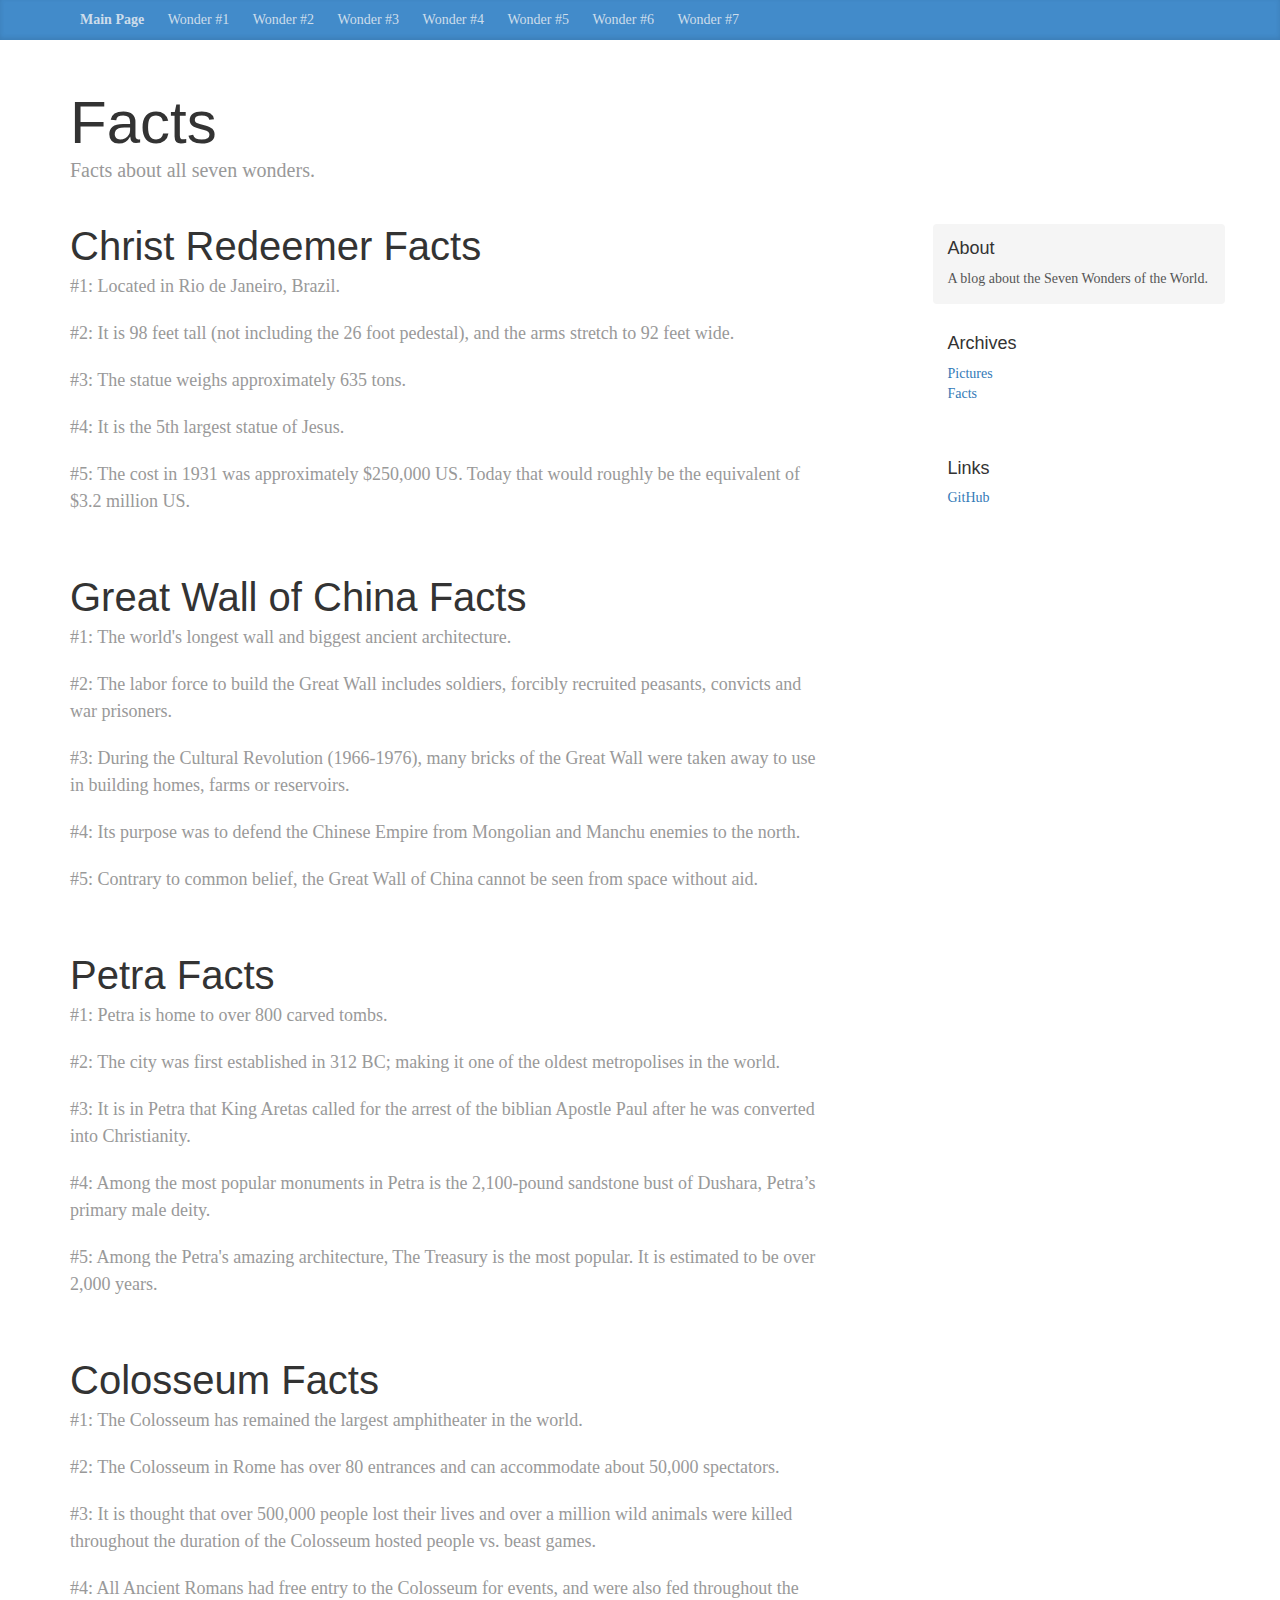
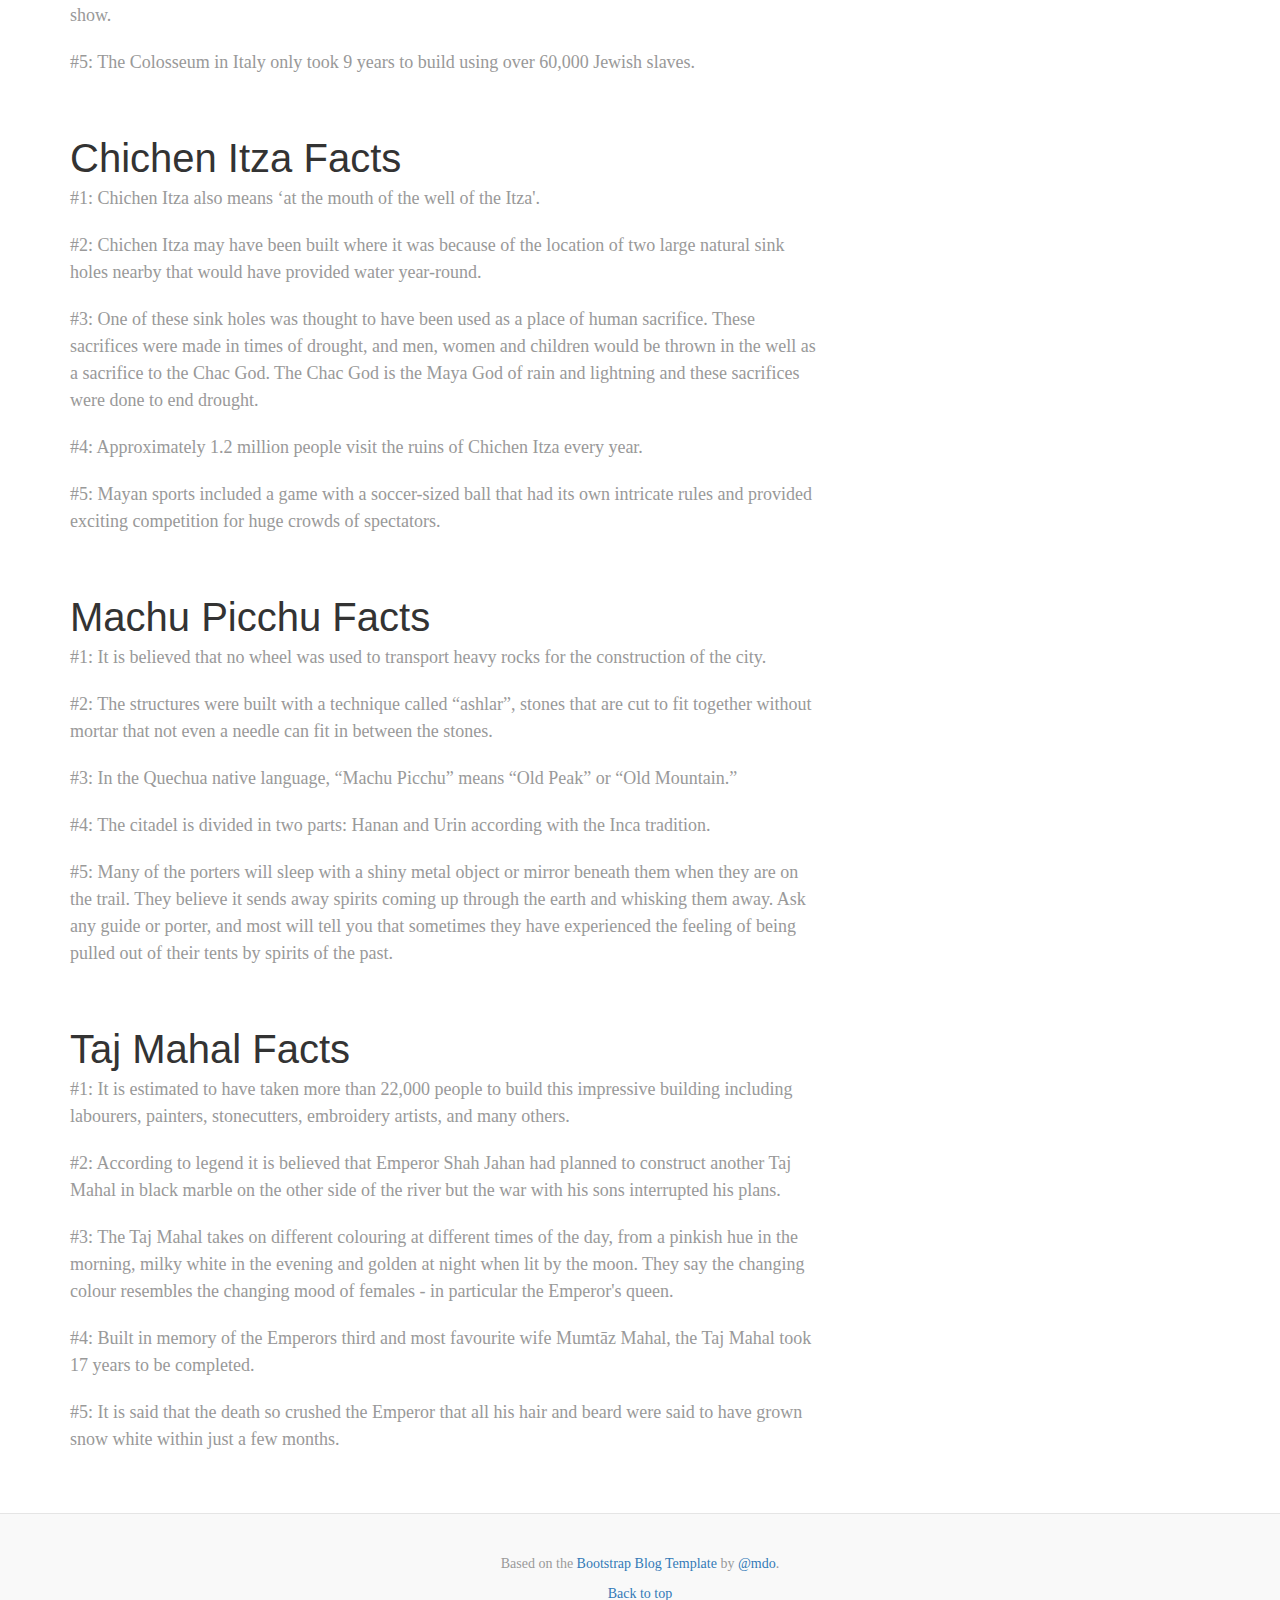
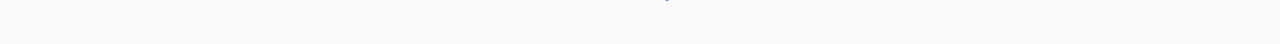
<file: facts.html>
<!doctype html>
<html lang="en">
  <head>
    <meta charset="UTF-8">
    <title>Blog</title>
    <link rel="stylesheet" type="text/css" href="https://maxcdn.bootstrapcdn.com/bootstrap/3.3.1/css/bootstrap.min.css">
    <link rel="stylesheet" type="text/css" href="index.css">
  </head>
  <body>

    <div class="blog-masthead">
      <div class="container">
        <nav class="blog-nav">
          <a class="blog-nav-item" href="index.html" id="main"><strong>Main Page</strong></a>
          <a class="blog-nav-item" href="wonderOne.html" id="wonderOne">Wonder #1</a>
          <a class="blog-nav-item" href="wonderTwo.html" id="wonderTwo">Wonder #2</a>
          <a class="blog-nav-item" href="wonderThree.html" id="wonderThree">Wonder #3</a>
          <a class="blog-nav-item" href="wonderFour.html" id="wonderFour">Wonder #4</a>
          <a class="blog-nav-item" href="wonderFive.html" id="wonderFive">Wonder #5</a>
          <a class="blog-nav-item" href="wonderSix.html" id="wonderSix">Wonder #6</a>
          <a class="blog-nav-item" href="wonderSeven.html" id="wonderSeven">Wonder #7</a>
        </nav>
      </div>
    </div>

    <div class="container">

      <div class="blog-header">
        <h1 class="blog-title">Facts</h1>
        <p class="lead blog-description">Facts about all seven wonders.</p>
      </div>

      <div class="row">

        <div class="col-sm-8 blog-main">
          <div class="blog-post">
            <h2 class="blog-post-title">Christ Redeemer Facts</h2>
            <p class="blog-post-meta">#1: Located in Rio de Janeiro, Brazil.</p>
            <p class="blog-post-meta">#2: It is 98 feet tall (not including the 26 foot pedestal), and the arms stretch to 92 feet wide.</p>
            <p class="blog-post-meta">#3: The statue weighs approximately 635 tons. </p>
            <p class="blog-post-meta">#4: It is the 5th largest statue of Jesus.</p>
            <p class="blog-post-meta">#5: The cost in 1931 was approximately $250,000 US. Today that would roughly be the equivalent of $3.2 million US.</p>
          </div>
          <div class="line-separator"></div>
          <div class="blog-post">
            <h2 class="blog-post-title">Great Wall of China Facts</h2>
            <p class="blog-post-meta">#1: The world's longest wall and biggest ancient architecture.</p>
            <p class="blog-post-meta">#2: The labor force to build the Great Wall includes soldiers, forcibly recruited peasants, convicts and war prisoners.</p>
            <p class="blog-post-meta">#3: During the Cultural Revolution (1966-1976), many bricks of the Great Wall were taken away to use in building homes, farms or reservoirs.</p>
            <p class="blog-post-meta">#4: Its purpose was to defend the Chinese Empire from Mongolian and Manchu enemies to the north.</p>
            <p class="blog-post-meta">#5: Contrary to common belief, the Great Wall of China cannot be seen from space without aid.</p>
          </div>
          <div class="line-separator"></div>
          <div class="blog-post">
            <h2 class="blog-post-title">Petra Facts</h2>
            <p class="blog-post-meta">#1: Petra is home to over 800 carved tombs.</p>
            <p class="blog-post-meta">#2: The city was first established in 312 BC; making it one of the oldest metropolises in the world.</p>
            <p class="blog-post-meta">#3: It is in Petra that King Aretas called for the arrest of the biblian Apostle Paul after he was converted into Christianity.</p>
            <p class="blog-post-meta">#4: Among the most popular monuments in Petra is the 2,100-pound sandstone bust of Dushara, Petra’s primary male deity.</p>
            <p class="blog-post-meta">#5: Among the Petra's amazing architecture, The Treasury is the most popular. It is estimated to be over 2,000 years.</p>
          </div>
          <div class="line-separator"></div>
          <div class="blog-post">
            <h2 class="blog-post-title">Colosseum Facts</h2>
            <p class="blog-post-meta">#1: The Colosseum has remained the largest amphitheater in the world.</p>
            <p class="blog-post-meta">#2: The Colosseum in Rome has over 80 entrances and can accommodate about 50,000 spectators.</p>
            <p class="blog-post-meta">#3: It is thought that over 500,000 people lost their lives and over a million wild animals were killed throughout the duration of the Colosseum hosted people vs. beast games.</p>
            <p class="blog-post-meta">#4: All Ancient Romans had free entry to the Colosseum for events, and were also fed throughout the show.</p>
            <p class="blog-post-meta">#5: The Colosseum in Italy only took 9 years to build using over 60,000 Jewish slaves.</p>
          </div>
          <div class="line-separator"></div>
            <div class="blog-post">
            <h2 class="blog-post-title">Chichen Itza Facts</h2>
            <p class="blog-post-meta">#1: Chichen Itza also means ‘at the mouth of the well of the Itza'.</p>
            <p class="blog-post-meta">#2: Chichen Itza may have been built where it was because of the location of two large natural sink holes nearby that would have provided water year-round.</p>
            <p class="blog-post-meta">#3: One of these sink holes was thought to have been used as a place of human sacrifice. These sacrifices were made in times of drought, and men, women and children would be thrown in the well as a sacrifice to the Chac God. The Chac God is the Maya God of rain and lightning and these sacrifices were done to end drought.</p>
            <p class="blog-post-meta">#4: Approximately 1.2 million people visit the ruins of Chichen Itza every year.</p>
            <p class="blog-post-meta">#5: Mayan sports included a game with a soccer-sized ball that had its own intricate rules and provided exciting competition for huge crowds of spectators.</p>
          </div>
          <div class="line-separator"></div>
            <div class="blog-post">
            <h2 class="blog-post-title">Machu Picchu Facts</h2>
            <p class="blog-post-meta">#1: It is believed that no wheel was used to transport heavy rocks for the construction of the city.</p>
            <p class="blog-post-meta">#2: The structures were built with a technique called “ashlar”, stones that are cut to fit together without mortar that not even a needle can fit in between the stones.</p>
            <p class="blog-post-meta">#3: In the Quechua native language, “Machu Picchu” means “Old Peak” or “Old Mountain.”</p>
            <p class="blog-post-meta">#4: The citadel is divided in two parts: Hanan and Urin according with the Inca tradition.</p>
            <p class="blog-post-meta">#5: Many of the porters will sleep with a shiny metal object or mirror beneath them when they are on the trail. They believe it sends away spirits coming up through the earth and whisking them away. Ask any guide or porter, and most will tell you that sometimes they have experienced the feeling of being pulled out of their tents by spirits of the past.</p>
          </div>          
          <div class="line-separator"></div>
          <div class="blog-post">
            <h2 class="blog-post-title">Taj Mahal Facts</h2>
            <p class="blog-post-meta">#1: It is estimated to have taken more than 22,000 people to build this impressive building including labourers, painters, stonecutters, embroidery artists, and many others.</p>
            <p class="blog-post-meta">#2: According to legend it is believed that Emperor Shah Jahan had planned to construct another Taj Mahal in black marble on the other side of the river but the war with his sons interrupted his plans.</p>
            <p class="blog-post-meta">#3: The Taj Mahal takes on different colouring at different times of the day, from a pinkish hue in the morning, milky white in the evening and golden at night when lit by the moon. They say the changing colour resembles the changing mood of females - in particular the Emperor's queen.</p>
            <p class="blog-post-meta">#4: Built in memory of the Emperors third and most favourite wife Mumtāz Mahal, the Taj Mahal took 17 years to be completed.</p>
            <p class="blog-post-meta">#5: It is said that the death so crushed the Emperor that all his hair and beard were said to have grown snow white within just a few months.</p>
          </div>
          <div class="line-separator"></div>
        </div><!-- /.blog-main http://nmazour96.github.io/blog.  -->

        <div class="col-sm-3 col-sm-offset-1 blog-sidebar">
          <div class="sidebar-module sidebar-module-inset">
            <h4>About</h4>
            <p>A blog about the Seven Wonders of the World.</p>
          </div>
          <div class="sidebar-module">
            <h4>Archives</h4>
            <ol class="list-unstyled">
              <li><a href="pictures.html">Pictures</a></li>
              <li><a href="facts.html">Facts</a></li>
            </ol>
          </div>
          <div class="sidebar-module">
            <h4>Links</h4>
            <ol class="list-unstyled">
              <li><a href="http://www.github.com">GitHub</a></li>
            </ol>
          </div>
        </div><!-- /.blog-sidebar -->

      </div><!-- /.row -->

    </div><!-- /.container -->

    <footer class="blog-footer">
      <p>Based on the <a href="http://getbootstrap.com/examples/blog/">Bootstrap Blog Template</a> by <a href="https://twitter.com/mdo">@mdo</a>.</p>
      <p><a href="#">Back to top</a></p>
    </footer>

    <script type="application/javascript" src="https://code.jquery.com/jquery-1.11.1.min.js"></script>
    <script type="application/javascript" src="https://maxcdn.bootstrapcdn.com/bootstrap/3.3.1/js/bootstrap.min.js"></script>
    <script type="application/javascript" src="index.js"></script>
  </body>
</html>
</file>
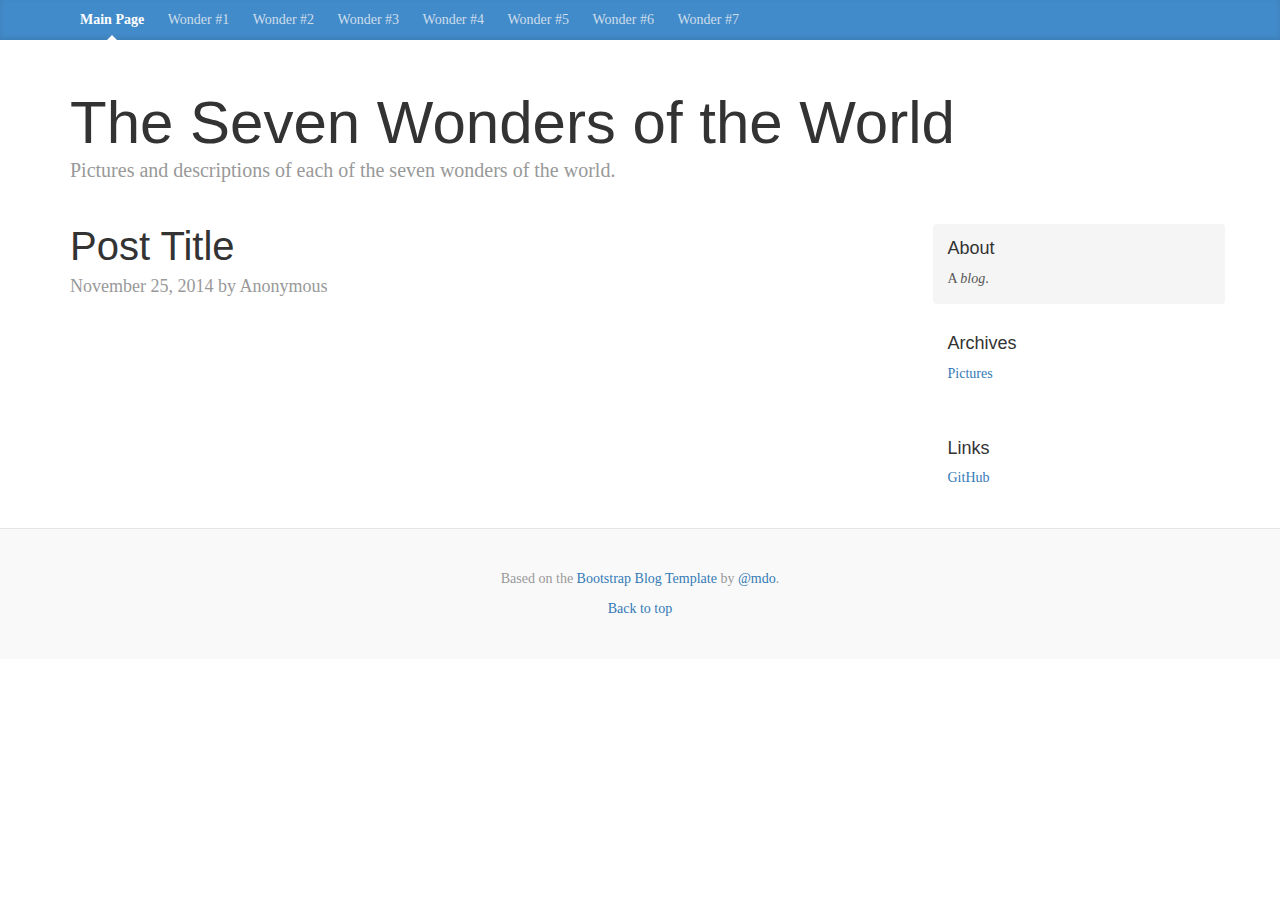
<file: mainPage.html>
<!doctype html>
<html lang="en">
  <head>
    <meta charset="UTF-8">
    <title>Blog</title>
    <link rel="stylesheet" type="text/css" href="https://maxcdn.bootstrapcdn.com/bootstrap/3.3.1/css/bootstrap.min.css">
    <link rel="stylesheet" type="text/css" href="index.css">
  </head>
  <body>

    <div class="blog-masthead">
      <div class="container">
        <nav class="blog-nav">
          <a class="blog-nav-item active" href="mainPage.html" id="main"><strong>Main Page</strong></a>
          <a class="blog-nav-item" href="wonderOne.html" id="wonderOne">Wonder #1</a>
          <a class="blog-nav-item" href="wonderTwo.html" id="wonderTwo">Wonder #2</a>
          <a class="blog-nav-item" href="wonderThree.html" id="wonderThree">Wonder #3</a>
          <a class="blog-nav-item" href="wonderFour.html" id="wonderFour">Wonder #4</a>
          <a class="blog-nav-item" href="wonderFive.html" id="wonderFive">Wonder #5</a>
          <a class="blog-nav-item" href="wonderSix.html" id="wonderSix">Wonder #6</a>
          <a class="blog-nav-item" href="wonderSeven.html" id="wonderSeven">Wonder #7</a>
        </nav>
      </div>
    </div>

    <div class="container">

      <div class="blog-header">
        <h1 class="blog-title">The Seven Wonders of the World</h1>
        <p class="lead blog-description">Pictures and descriptions of each of the seven wonders of the world.</p>
      </div>

      <div class="row">

        <div class="col-sm-8 blog-main">
          <div class="blog-post">
            <h2 class="blog-post-title">Post Title</h2>
            <p class="blog-post-meta">November 25, 2014 by Anonymous</p>
          </div>
        </div><!-- /.blog-main http://nmazour96.github.io/blog.  -->

        <div class="col-sm-3 col-sm-offset-1 blog-sidebar">
          <div class="sidebar-module sidebar-module-inset">
            <h4>About</h4>
            <p>A <em>blog</em>.</p>
          </div>
          <div class="sidebar-module">
            <h4>Archives</h4>
            <ol class="list-unstyled">
              <li><a href="#">Pictures</a></li>
            </ol>
          </div>
          <div class="sidebar-module">
            <h4>Links</h4>
            <ol class="list-unstyled">
              <li><a href="http://www.github.com">GitHub</a></li>
            </ol>
          </div>
        </div><!-- /.blog-sidebar -->

      </div><!-- /.row -->

    </div><!-- /.container -->

    <footer class="blog-footer">
      <p>Based on the <a href="http://getbootstrap.com/examples/blog/">Bootstrap Blog Template</a> by <a href="https://twitter.com/mdo">@mdo</a>.</p>
      <p><a href="#">Back to top</a></p>
    </footer>

    <script type="application/javascript" src="https://code.jquery.com/jquery-1.11.1.min.js"></script>
    <script type="application/javascript" src="https://maxcdn.bootstrapcdn.com/bootstrap/3.3.1/js/bootstrap.min.js"></script>
    <script type="application/javascript" src="index.js"></script>
  </body>
</html>
</file>
<file: index.css>
body {
    font-family: Georgia, "Times New Roman", Times, serif;
    color: #555;
}
h1, h2, h3, h4, h5, h6 {
    margin-top: 0;
    font-family: "Helvetica Neue", Helvetica, Arial, sans-serif;
    font-weight: normal;
    color: #333;
}


/*
 * Masthead for nav
 */

.blog-masthead {
  background-color: #428bca;
  -webkit-box-shadow: inset 0 -2px 5px rgba(0,0,0,.1);
          box-shadow: inset 0 -2px 5px rgba(0,0,0,.1);
}

/* Nav links */
.blog-nav-item {
  position: relative;
  display: inline-block;
  padding: 10px;
  font-weight: 500;
  color: #cdddeb;
}
.blog-nav-item:hover,
.blog-nav-item:focus {
  color: #fff;
  text-decoration: none;
}

/* Active state gets a caret at the bottom */
.blog-nav .active {
  color: #fff;
}
.blog-nav .active:after {
  position: absolute;
  bottom: 0;
  left: 50%;
  width: 0;
  height: 0;
  margin-left: -5px;
  vertical-align: middle;
  content: " ";
  border-right: 5px solid transparent;
  border-bottom: 5px solid;
  border-left: 5px solid transparent;
}

.blog-header {
    padding-top: 20px;
    padding-bottom: 20px;
}
.blog-title {
    margin-top: 30px;
    margin-bottom: 0;
    font-size: 60px;
    font-weight: normal;
}
.blog-description {
    font-size: 20px;
    color: #999;
}

/*
 * Main column and sidebar layout
 */

.blog-main {
    font-size: 18px;
    line-height: 1.5;
}

/* Sidebar modules for boxing content */
.sidebar-module {
    padding: 15px;
    margin: 0 -15px 15px;
}
.sidebar-module-inset {
    padding: 15px;
    background-color: #f5f5f5;
    border-radius: 4px;
}
.sidebar-module-inset p:last-child,
.sidebar-module-inset ul:last-child,
.sidebar-module-inset ol:last-child {
    margin-bottom: 0;
}

/*
 * Blog posts
 */

.blog-post {
    margin-bottom: 60px;
}
.blog-post-title {
    margin-bottom: 5px;
    font-size: 40px;
}
.blog-post-meta {
    margin-bottom: 20px;
    color: #999;
}

/*
 * Footer
 */

.blog-footer {
    padding: 40px 0;
    color: #999;
    text-align: center;
    background-color: #f9f9f9;
    border-top: 1px solid #e5e5e5;
}
.blog-footer p:last-child {
    margin-bottom: 0;
}

/* Everything below this is ours; above is the bootstrap */

.small-separation {
	height: 2em;
}

img {
	width: 700px;
}

.thumbsUp {
	width: 25px;
	height: 25px;
}

.thumbsDown {
	width: 25px;
	height: 25px;
}
</file>
